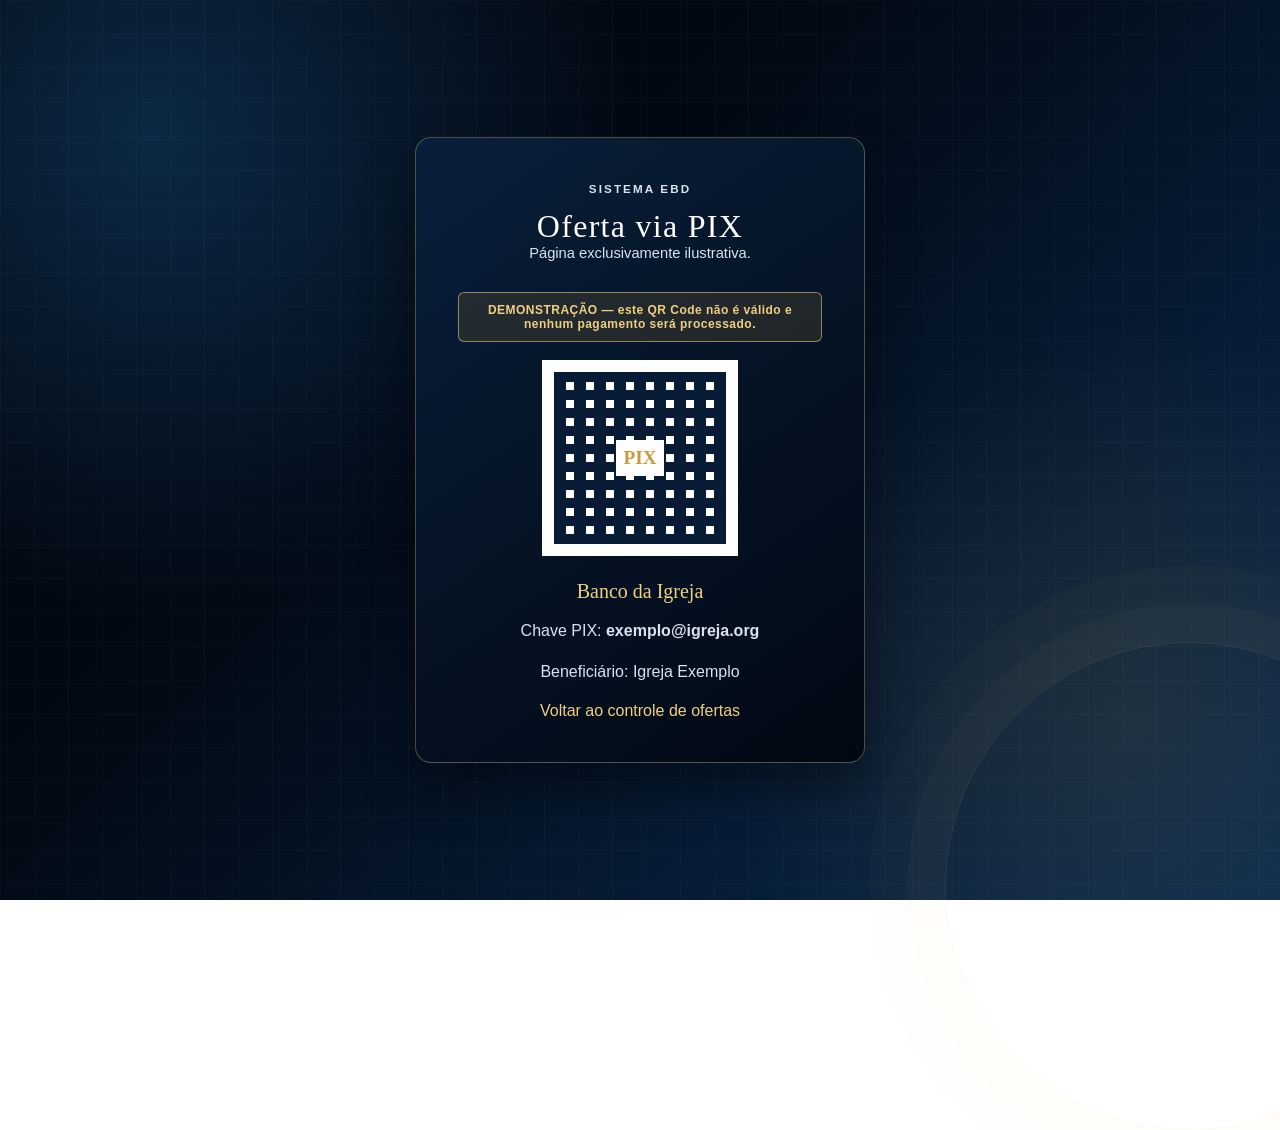
<file: templates/pagamento.html>
<!DOCTYPE html>
<html lang="pt-BR"><head><meta charset="UTF-8"><meta name="viewport" content="width=device-width, initial-scale=1.0"><title>Pagamento ilustrativo | Sistema EBD</title><link rel="stylesheet" href="/static/css/Style.css"></head>
<body><main class="pagina-pagamento"><section class="cartao-pagamento"><p class="marca-formulario">Sistema EBD</p><h1>Oferta via PIX</h1><p class="subtitulo-formulario">Página exclusivamente ilustrativa.</p><div class="aviso-ilustrativo">DEMONSTRAÇÃO — este QR Code não é válido e nenhum pagamento será processado.</div><div class="qr-ilustrativo" aria-label="QR Code ilustrativo"><span>PIX</span></div><h2>Banco da Igreja</h2><p>Chave PIX: <strong>exemplo@igreja.org</strong></p><p>Beneficiário: Igreja Exemplo</p><a href="/ofertas">Voltar ao controle de ofertas</a></section></main><script src="/static/js/script.js"></script></body></html>
</file>
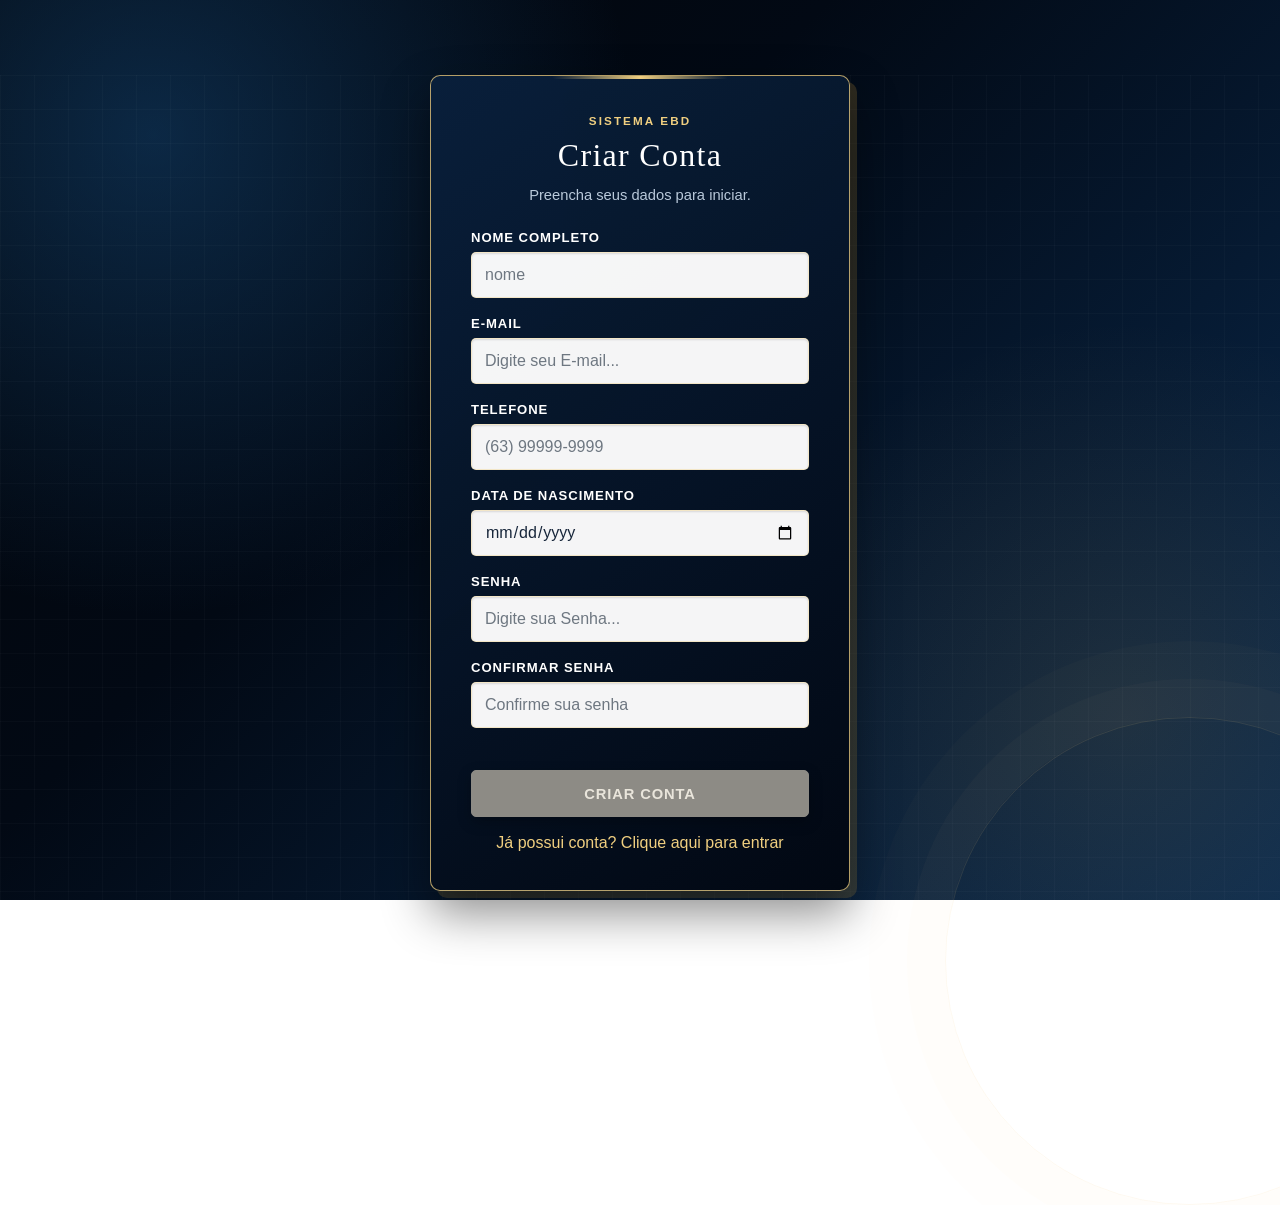
<file: templates/register.html>
<!DOCTYPE html>
<html lang="en">
<head>
    <meta charset="UTF-8">
    <meta name="viewport" content="width=device-width, initial-scale=1.0">
    <link rel="stylesheet" href="../static/css/Style.css">
    <title> Registro EBD </title>
</head>
<body>
  <div class="container">
    <p class="marca-formulario">Sistema EBD</p>
    <h1>Criar Conta</h1>
    <p class="subtitulo-formulario">Preencha seus dados para iniciar.</p>

    <form action="/registro" method="post">
        
      
        <label for="nome">Nome Completo</label>
        <input type="text" name="nome" id="nome" placeholder="nome" required>
        <p id="nomeIn"></p>

        <label for="email"> E-mail</label>
        <input type="email" id="email" name="email" placeholder="Digite seu E-mail..." required>

        <label for="telefone">Telefone</label>
        <input type="tel" name="telefone" id="telefone" placeholder="(63) 99999-9999">

        <label for="nascimento"> Data de nascimento</label>
        <input type="date" name="nascimento" id="nascimento" required>

        <p id="nascimentoIn"></p>

        <label for="senha"> senha</label>
        <input type="password" id="senha" name="senha" placeholder="Digite sua Senha..." required>

        <p id="tamanhoIn"></p>
        <p id="forcaSenha"></p>
        <p id="numeroIn"></p>
        <p id="maiusculaIn"></p>
        <p id="minusculaIn"></p>
        <p id="simboloIn"></p>
        

        <label for="confirmar">confirmar senha</label>
        <input type="password" name="confirmar" id="confirmar" placeholder="Confirme sua senha" required>
        <p id="mensagemSenha"></p>




        <button type="submit" id="btnCriar">Criar conta</button>
        <a href="/">Já possui conta? Clique aqui para entrar </a>
    </form>
  </div>
  <script src="../static/js/script.js"></script>
</body>
</html>
</file>
<file: static/css/Style.css>
/* Tema clássico: azul-marinho, branco e dourado */
:root {
    --azul-marinho: #071b35;
    --azul-profundo: #020914;
    --azul-medio: #123f6d;
    --preto: #02050a;
    --dourado: #c99a3d;
    --dourado-claro: #f0cf80;
    --branco: #ffffff;
    --creme: #f6f3ea;
    --texto: #17263a;
}

* {
    box-sizing: border-box;
}

::selection {
    background: var(--dourado);
    color: var(--azul-profundo);
}

:focus-visible {
    outline: 3px solid var(--dourado-claro);
    outline-offset: 3px;
}

body {
    position: relative;
    margin: 0;
    min-height: 100vh;
    overflow-x: hidden;
    background:
        radial-gradient(circle at 12% 15%, rgba(25, 87, 145, .42), transparent 30rem),
        radial-gradient(circle at 88% 80%, rgba(201, 154, 61, .12), transparent 25rem),
        linear-gradient(135deg, var(--preto) 0%, var(--azul-profundo) 38%, #0a2b50 100%);
    color: #e9eff7;
    font-family: "Segoe UI", Arial, sans-serif;
    animation: pagina-entrando .38s ease-out both;
}

body.pagina-saindo {
    animation: pagina-saindo .22s ease-in both;
    pointer-events: none;
}

@keyframes pagina-entrando {
    from {
        opacity: 0;
        transform: translateY(10px);
    }

    to {
        opacity: 1;
        transform: translateY(0);
    }
}

@keyframes pagina-saindo {
    to {
        opacity: 0;
        transform: translateY(-8px);
    }
}

@media (prefers-reduced-motion: reduce) {
    body,
    body.pagina-saindo {
        animation: none;
    }
}

/* Camada visual aprimorada */
:root {
    --superficie: rgba(7, 27, 53, .88);
    --texto-suave: #b9c9da;
    --linha-dourada: rgba(240, 207, 128, .32);
}

body {
    background-attachment: fixed;
}

body::after {
    position: fixed;
    inset: auto -12vw -18vw auto;
    z-index: -1;
    width: 38vw;
    aspect-ratio: 1;
    border: 1px solid rgba(240, 207, 128, .12);
    border-radius: 50%;
    box-shadow: 0 0 0 38px rgba(240, 207, 128, .025), 0 0 0 76px rgba(240, 207, 128, .018);
    content: "";
    pointer-events: none;
}

.navbar {
    min-height: 74px;
    padding-inline: clamp(18px, 4vw, 56px);
    border-bottom-color: rgba(240, 207, 128, .72);
    background: linear-gradient(90deg, rgba(2, 5, 10, .96), rgba(7, 27, 53, .94) 58%, rgba(10, 43, 80, .92));
    backdrop-filter: blur(16px);
}

.navbar h2 {
    position: relative;
    margin-left: 17px;
    font-size: clamp(1.12rem, 2vw, 1.38rem);
}

.navbar h2::before {
    display: inline-block;
    width: 8px;
    height: 8px;
    margin: 0 11px 2px 0;
    border-radius: 50%;
    background: var(--dourado-claro);
    box-shadow: 0 0 14px var(--dourado-claro);
    content: "";
}

.menu-lateral {
    top: 74px;
    height: calc(100% - 74px);
    width: 280px;
    left: -300px;
    padding: 15px 0;
    border-right: 1px solid var(--linha-dourada);
    background: linear-gradient(160deg, rgba(6, 26, 50, .99), rgba(2, 5, 10, .99));
}

.menu-fundo { inset: 74px 0 0; }

/* Turmas e relatórios */
.turma-pagina {
    width: min(100% - 40px, 1060px);
    margin: 0 auto;
    padding: 54px 0 78px;
}

.turma-formulario { display: grid; gap: 24px; }

.turma-dados {
    display: grid;
    grid-template-columns: repeat(2, minmax(0, 1fr));
    gap: 20px;
    padding: 25px;
    border: 1px solid var(--linha-dourada);
    border-radius: 12px;
    background: rgba(2, 9, 20, .7);
    box-shadow: 0 16px 28px rgba(0, 0, 0, .2);
}

.turma-dados label { margin-top: 0; }
.campo-amplo { grid-column: 1 / -1; }

.oferta-resumo { display: inline-flex; flex-direction: column; margin: -5px 0 25px; padding: 18px 24px; border: 1px solid var(--linha-dourada); border-radius: 10px; background: rgba(2, 9, 20, .7); }
.oferta-resumo span, .oferta-resumo small { color: var(--texto-suave); font-size: .76rem; }
.oferta-resumo strong { margin: 4px 0; color: var(--dourado-claro); font: 1.65rem Georgia, serif; }
.oferta-formulario { margin-bottom: 28px; }
.grade-publicacao { display: grid; grid-template-columns: repeat(2, minmax(0, 1fr)); gap: 20px; margin-bottom: 28px; }
.painel-publicacao { display: grid; gap: 11px; padding: 24px; border: 1px solid var(--linha-dourada); border-radius: 12px; background: rgba(2, 9, 20, .7); }
.painel-publicacao h2, .grafico-painel h2 { margin: 0; color: var(--dourado-claro); font: 1.25rem Georgia, serif; }
.painel-publicacao button { margin-top: 4px; }
textarea { width: 100%; min-height: 95px; padding: 12px; border: 1px solid rgba(240, 207, 128, .4); border-radius: 8px; font: inherit; resize: vertical; }
.lista-conteudo { display: grid; gap: 0; }
.lista-conteudo article { padding: 20px 23px; border-bottom: 1px solid #e6dcc1; color: var(--texto); }
.lista-conteudo article:last-child { border: 0; }
.lista-conteudo h3 { margin: 0 0 8px; color: var(--azul-marinho); font: 1.1rem Georgia, serif; }
.lista-conteudo p { margin: 0 0 10px; line-height: 1.55; }
.lista-conteudo small { color: #60748a; }
.lista-conteudo a { display: inline-block; margin: 10px 0 0; color: var(--azul-medio); font-weight: 700; text-align: left; }
.lista-conteudo article:has(a[target="_blank"]) { display: grid; grid-template-columns: 48px 1fr; gap: 0 14px; min-height: 150px; padding: 20px; border: 1px solid #d7e0e9; border-radius: 10px; background: #fff; box-shadow: 0 5px 14px rgba(7, 27, 53, .08); transition: transform .2s ease, border-color .2s ease, box-shadow .2s ease; }
.lista-conteudo article:has(a[target="_blank"])::before { display: grid; grid-row: span 2; width: 44px; height: 44px; border-radius: 9px; background: var(--azul-marinho); color: var(--dourado-claro); content: "▤"; font-size: 1.4rem; place-items: center; }
.lista-conteudo article:has(a[target="_blank"]):hover { border-color: var(--dourado); box-shadow: 0 10px 22px rgba(7, 27, 53, .14); transform: translateY(-3px); }
.lista-conteudo article:has(a[target="_blank"]) h3 { margin: 4px 0 7px; color: var(--azul-marinho); font: 1.12rem Georgia, serif; }
.lista-conteudo article:has(a[target="_blank"]) p { margin: 0; color: #52687d; font-size: .88rem; line-height: 1.5; }
.lista-conteudo article:has(a[target="_blank"]) small { grid-column: 2; margin-top: 11px; color: var(--azul-medio); font-size: .73rem; font-weight: 700; }
.lista-conteudo article:has(a[target="_blank"]) a { grid-column: 1 / -1; margin: 15px 0 0; padding-top: 11px; border-top: 1px solid #e2e9ef; color: var(--azul-medio); font-size: .86rem; }
.lista-conteudo article:has(a[target="_blank"]) a::after { float: right; color: var(--dourado); content: "→"; font-size: 1.1rem; }
.lista-conteudo:has(article a[target="_blank"]) { display: grid; grid-template-columns: repeat(auto-fit, minmax(265px, 1fr)); padding: 20px; gap: 16px; background: #f5f8fb; }
.grafico-painel { padding: 30px; border: 1px solid var(--linha-dourada); border-radius: 12px; background: rgba(2, 9, 20, .72); }
.linha-grafico { display: grid; grid-template-columns: 190px 1fr 55px; align-items: center; gap: 14px; margin-top: 23px; color: var(--branco); }
.linha-grafico small { display: block; margin-top: 3px; color: var(--texto-suave); }
.barra-grafico { height: 14px; overflow: hidden; border-radius: 20px; background: rgba(255,255,255,.13); }
.barra-grafico span { display: block; height: 100%; border-radius: inherit; background: linear-gradient(90deg, var(--dourado), var(--dourado-claro)); transition: width .7s ease; }
.linha-grafico b { color: var(--dourado-claro); text-align: right; }
.botao-pagamento { width: max-content; margin: 28px 0 0; padding: 12px 16px; border: 1px solid var(--dourado); border-radius: 8px; background: rgba(2, 9, 20, .62); color: var(--dourado-claro); font-weight: 700; }
.botao-pagamento:hover { background: var(--azul-medio); text-decoration: none; }
.pagina-pagamento { display: grid; min-height: 100vh; padding: 30px 20px; place-items: center; }
.cartao-pagamento { width: min(100%, 450px); padding: 42px; border: 1px solid var(--linha-dourada); border-radius: 16px; background: linear-gradient(145deg, rgba(9, 32, 60, .97), rgba(2, 8, 18, .98)); box-shadow: 0 25px 52px rgba(0, 0, 0, .42); text-align: center; }
.cartao-pagamento h1 { margin-bottom: 12px; }
.cartao-pagamento h2 { margin: 24px 0 8px; color: var(--dourado-claro); font: 1.25rem Georgia, serif; }
.cartao-pagamento p { color: #d8e3ee; line-height: 1.55; }
.aviso-ilustrativo { margin: 24px 0 18px; padding: 10px; border: 1px solid rgba(240, 207, 128, .55); border-radius: 6px; background: rgba(201, 154, 61, .14); color: var(--dourado-claro); font-size: .75rem; font-weight: 700; letter-spacing: .04em; }
.qr-ilustrativo { display: grid; width: 196px; height: 196px; margin: 0 auto; border: 12px solid #fff; background: repeating-linear-gradient(90deg, #071b35 0 12px, transparent 12px 20px), repeating-linear-gradient(#071b35 0 10px, transparent 10px 18px), #fff; color: var(--dourado); font: 700 1.2rem Georgia, serif; place-items: center; }
.qr-ilustrativo span { padding: 7px; background: #fff; }

.selecao-participantes {
    overflow: hidden;
    border: 1px solid var(--dourado);
    border-radius: 12px;
    background: #f8fafc;
    box-shadow: 0 14px 28px rgba(0, 0, 0, .22);
}

.lista-selecao {
    display: grid;
    grid-template-columns: repeat(auto-fit, minmax(210px, 1fr));
    max-height: 260px;
    overflow-y: auto;
    padding: 14px;
    gap: 10px;
}

.item-selecao {
    display: flex;
    align-items: center;
    gap: 10px;
    margin: 0;
    padding: 12px;
    border: 1px solid #d9e1e8;
    border-radius: 8px;
    color: var(--texto);
    cursor: pointer;
    font: 600 .9rem "Segoe UI", Arial, sans-serif;
    letter-spacing: 0;
    text-transform: none;
    transition: transform .18s ease, border-color .18s ease, background .18s ease;
}

.item-selecao:hover { border-color: var(--dourado); transform: translateY(-2px); }
.item-selecao:has(input:checked) { border-color: var(--azul-medio); background: #deebf6; }
.item-selecao input { width: 17px; min-height: 17px; padding: 0; accent-color: var(--azul-medio); }
.item-selecao small { margin-left: auto; color: #60748a; font-size: .72rem; font-weight: 500; }

.filtro-turma { width: min(100%, 540px); }
.filtro-turma > div { flex: 1; }
.filtro-turma label { margin-top: 0; }
.filtro-turma select {
    width: 100%;
    min-height: 46px;
    padding: 0 12px;
    border: 1px solid rgba(240, 207, 128, .4);
    border-radius: 8px;
    background: #fff;
    color: var(--texto);
    font: inherit;
}

.resumo-turma {
    display: grid;
    grid-template-columns: repeat(3, 1fr);
    margin-bottom: 28px;
    border: 1px solid var(--linha-dourada);
    border-radius: 12px;
    overflow: hidden;
    background: rgba(2, 9, 20, .72);
}

.resumo-turma > div { padding: 21px 24px; border-right: 1px solid var(--linha-dourada); }
.resumo-turma > div:last-child { border: 0; }
.resumo-turma span, .resumo-turma small { display: block; color: var(--texto-suave); font-size: .78rem; }
.resumo-turma strong { display: block; margin: 6px 0; color: var(--dourado-claro); font: 1.3rem Georgia, serif; }
.percentual { display: inline-block; min-width: 58px; padding: 5px 8px; border-radius: 999px; background: #dbeaf7; color: var(--azul-marinho); font: 700 .78rem "Segoe UI", Arial, sans-serif; text-align: center; }
.aviso-painel { padding: 20px; border: 1px solid var(--linha-dourada); border-radius: 10px; background: rgba(2, 9, 20, .68); color: var(--texto-suave); text-align: center; }

@media (max-width: 700px) {
    .turma-pagina { width: min(100% - 28px, 1060px); padding-top: 35px; }
    .turma-dados, .resumo-turma { grid-template-columns: 1fr; }
    .resumo-turma > div { border-right: 0; border-bottom: 1px solid var(--linha-dourada); }
    .resumo-turma > div:last-child { border-bottom: 0; }
    .filtro-turma { align-items: stretch; }
    .grade-publicacao { grid-template-columns: 1fr; }
    .linha-grafico { grid-template-columns: 1fr 46px; }
    .barra-grafico { grid-column: 1 / -1; grid-row: 2; }
}

/* Menu lateral padronizado */
.menu-lateral { padding: 18px 12px; }
.menu-titulo { margin: 4px 11px 12px; color: var(--dourado-claro); font-size: .68rem; font-weight: 700; letter-spacing: .16em; text-transform: uppercase; }
.menu-links { display: grid; gap: 5px; }
.menu-lateral .menu-links a { display: flex; align-items: center; gap: 12px; margin: 0; padding: 12px 13px; border: 1px solid transparent; border-radius: 8px; color: #dce7f1; font-size: .87rem; font-weight: 600; }
.menu-lateral .menu-links a::before { display: none; }
.menu-lateral .menu-links a:hover { padding-left: 13px; border-color: rgba(240, 207, 128, .22); background: rgba(25, 87, 145, .34); color: var(--branco); }
.menu-lateral .menu-links a.atual { border-color: rgba(240, 207, 128, .42); background: rgba(201, 154, 61, .15); color: var(--dourado-claro); }
.menu-icone { display: grid; flex: 0 0 29px; width: 29px; height: 29px; border: 1px solid rgba(240, 207, 128, .33); border-radius: 7px; background: rgba(2, 9, 20, .38); color: var(--dourado-claro); font-size: .94rem; place-items: center; }
.menu-lateral .menu-links a.atual .menu-icone { border-color: var(--dourado); background: var(--azul-marinho); }

.modal-saida { position: fixed; inset: 0; z-index: 2000; display: grid; padding: 20px; background: rgba(0, 5, 14, .66); backdrop-filter: blur(6px); opacity: 0; pointer-events: none; place-items: center; transition: opacity .2s ease; }
.modal-saida.ativo { opacity: 1; pointer-events: auto; }
.modal-saida-caixa { width: min(100%, 450px); padding: 28px; border: 1px solid rgba(240, 207, 128, .6); border-radius: 14px; background: linear-gradient(145deg, #0b2849, #020914); box-shadow: 0 26px 60px rgba(0, 0, 0, .55); color: var(--branco); transform: translateY(12px) scale(.98); transition: transform .22s ease; }
.modal-saida.ativo .modal-saida-caixa { transform: translateY(0) scale(1); }
.modal-icone { display: grid; width: 44px; height: 44px; margin-bottom: 16px; border: 1px solid var(--dourado); border-radius: 50%; background: rgba(201, 154, 61, .14); color: var(--dourado-claro); font-size: 1.35rem; place-items: center; }
.modal-legenda { margin: 0 0 6px; color: var(--dourado-claro); font-size: .72rem; font-weight: 700; letter-spacing: .13em; text-transform: uppercase; }
.modal-saida h2 { margin: 0; font: 1.45rem Georgia, serif; }
.modal-saida-caixa > div:nth-child(2) > p:last-child { color: var(--texto-suave); line-height: 1.5; }
.modal-acoes { display: flex; justify-content: flex-end; gap: 10px; margin-top: 23px; }
.modal-acoes button { width: auto; min-height: 40px; margin: 0; padding: 10px 14px; font-size: .76rem; }
.modal-cancelar { border-color: rgba(240, 207, 128, .5) !important; background: transparent !important; color: var(--dourado-claro) !important; }
.modal-confirmar { border-color: #9b443b !important; background: #7a3029 !important; color: #fff !important; }

.menu-lateral a {
    position: relative;
    margin: 3px 12px;
    padding: 13px 15px;
    border: 0;
    border-radius: 7px;
    color: #dce7f1;
}

.menu-lateral a::before {
    position: absolute;
    top: 50%;
    left: 0;
    width: 3px;
    height: 0;
    border-radius: 3px;
    background: var(--dourado-claro);
    content: "";
    transform: translateY(-50%);
    transition: height .2s ease;
}

.menu-lateral a:hover { background: rgba(25, 87, 145, .33); }
.menu-lateral a:hover::before { height: 58%; }

.container {
    position: relative;
    margin: clamp(38px, 8vh, 86px) auto;
    border-color: var(--linha-dourada);
    border-radius: 16px;
    box-shadow: 0 28px 70px rgba(0, 0, 0, .5), inset 0 1px rgba(255, 255, 255, .08);
}

.container::before {
    position: absolute;
    top: 0;
    left: 50%;
    width: 42%;
    height: 3px;
    border-radius: 0 0 8px 8px;
    background: linear-gradient(90deg, transparent, var(--dourado-claro), transparent);
    content: "";
    transform: translateX(-50%);
}

.marca-formulario {
    margin: 0 0 10px;
    color: var(--dourado-claro);
    font-size: .73rem;
    font-weight: 700;
    letter-spacing: .18em;
    text-align: center;
    text-transform: uppercase;
}

.subtitulo-formulario {
    margin: -15px 0 27px;
    color: var(--texto-suave);
    font-size: .92rem;
    text-align: center;
}


input {
    min-height: 46px;
    border-radius: 8px;
    box-shadow: inset 0 1px 2px rgba(2, 9, 20, .12);
}

select {
    width: 100%;
    padding: 10px 12px;
    border: 1px solid rgba(240, 207, 128, .4);
    border-radius: 8px;
    background: rgba(255, 255, 255, .96);
    color: var(--texto);
    font: inherit;
}

select:focus { outline: none; border-color: var(--dourado); box-shadow: 0 0 0 4px rgba(201, 154, 61, .18); }

.legenda-selecao { margin: 20px 0 8px; color: var(--branco); font-size: .82rem; font-weight: 700; letter-spacing: .07em; text-transform: uppercase; }
.lista-contas { display: grid; max-height: 275px; overflow-y: auto; padding: 8px; border: 1px solid rgba(240, 207, 128, .4); border-radius: 8px; background: rgba(2, 9, 20, .38); gap: 7px; }
.conta-checkbox { display: grid; grid-template-columns: auto 1fr; align-items: center; column-gap: 10px; margin: 0; padding: 10px; border: 1px solid rgba(240, 207, 128, .18); border-radius: 7px; color: var(--branco); cursor: pointer; font-size: .88rem; font-weight: 600; letter-spacing: 0; text-transform: none; transition: background .18s ease, border-color .18s ease; }
.conta-checkbox:hover, .conta-checkbox:has(input:checked) { border-color: var(--dourado); background: rgba(25, 87, 145, .38); }
.conta-checkbox input { grid-row: span 2; width: 18px; min-height: 18px; padding: 0; accent-color: var(--dourado); }
.conta-checkbox small { color: var(--texto-suave); font-size: .76rem; font-weight: 400; }

input:focus {
    border-color: var(--dourado);
    box-shadow: 0 0 0 4px rgba(201, 154, 61, .18), inset 0 1px 2px rgba(2, 9, 20, .08);
}

button {
    position: relative;
    overflow: hidden;
    min-height: 47px;
    border-radius: 8px;
}

button::before {
    position: absolute;
    top: 0;
    left: -110%;
    width: 65%;
    height: 100%;
    background: linear-gradient(90deg, transparent, rgba(255, 255, 255, .35), transparent);
    content: "";
    transform: skewX(-22deg);
    transition: left .5s ease;
}

button:hover::before { left: 150%; }

.painel-inicio {
    width: min(100% - 40px, 1040px);
    margin: 0 auto;
    padding: clamp(42px, 7vw, 80px) 0;
}

.boas-vindas {
    max-width: 670px;
    margin-bottom: 36px;
    animation: revelar-conteudo .5s ease-out both;
}

.boas-vindas h1 {
    margin: 0 0 12px;
    font-size: clamp(2rem, 5vw, 3.4rem);
    line-height: 1.08;
    text-align: left;
}

.boas-vindas > p:last-child {
    max-width: 550px;
    margin: 0;
    color: var(--texto-suave);
    font-size: 1.04rem;
    line-height: 1.65;
}

.container2 {
    justify-content: flex-start;
    max-width: none;
    margin: 0;
    padding: 0;
    gap: 20px;
}

.quadrado {
    width: min(100%, 238px);
    height: 220px;
    border-color: rgba(201, 154, 61, .65);
    border-radius: 14px;
}

.card-acao::before { height: 5px; background: linear-gradient(90deg, var(--dourado), var(--azul-medio)); }
.card-acao strong { font-family: Georgia, "Times New Roman", serif; font-size: 1.13rem; }
.card-icone { width: 50px; height: 50px; box-shadow: 0 8px 15px rgba(2, 9, 20, .2); }
.card-seta { transition: transform .25s ease; }

.gestao-pagina,
.frequencia-pagina { padding-top: clamp(34px, 5vw, 64px); }

.gestao-cabecalho {
    position: relative;
    overflow: hidden;
    border: 1px solid var(--linha-dourada);
    border-left: 5px solid var(--dourado);
    border-radius: 12px;
}

.gestao-cabecalho::after {
    position: absolute;
    top: -55px;
    right: 5%;
    width: 150px;
    height: 150px;
    border: 1px solid rgba(240, 207, 128, .16);
    border-radius: 50%;
    content: "";
}

.gestao-titulo { padding: 19px 22px; background: linear-gradient(90deg, var(--azul-marinho), #0c315a); }
.gestao-bloco { border-radius: 12px; }
th { background: #eaf0f5; }
th, td { padding: 16px 18px; }

.perfil-card { border-color: rgba(201, 154, 61, .65); border-radius: 14px; }
.perfil-inicial { box-shadow: 0 10px 20px rgba(2, 9, 20, .28); }

@media (max-width: 700px) {
    .painel-inicio { width: min(100% - 28px, 1040px); }
    .quadrado { width: 100%; height: 185px; }
    .container2 { display: grid; grid-template-columns: 1fr; }
    .container2 .quadrado:empty { display: none; }
    .boas-vindas { margin-bottom: 28px; }
}

/* A navegação fixa possui 74px de altura. */
.menu-fundo { inset: 74px 0 0; }

body::before {
    position: fixed;
    inset: 0;
    z-index: -1;
    background-image: linear-gradient(rgba(255, 255, 255, .025) 1px, transparent 1px), linear-gradient(90deg, rgba(255, 255, 255, .025) 1px, transparent 1px);
    background-size: 34px 34px;
    content: "";
    pointer-events: none;
}

/* Títulos */
h1 {
    margin: 0 0 28px;
    color: var(--branco);
    font-size: 2rem;
    font-family: Georgia, "Times New Roman", serif;
    font-weight: normal;
    letter-spacing: .04em;
    text-align: center;
}

/* Login e registro */
.container {
    width: min(90%, 420px);
    margin: 75px auto;
    padding: 38px 40px;
    border: 1px solid rgba(240, 207, 128, .75);
    border-radius: 10px;
    background: linear-gradient(145deg, rgba(9, 32, 60, .96), rgba(2, 8, 18, .98));
    box-shadow: 0 22px 48px rgba(0, 0, 0, .45), 7px 7px 0 rgba(201, 154, 61, .22);
}

label {
    display: block;
    margin: 18px 0 7px;
    color: var(--branco);
    font-size: .82rem;
    font-weight: 700;
    letter-spacing: .07em;
    text-transform: uppercase;
}

input {
    width: 100%;
    padding: 12px 13px;
    border: 1px solid rgba(240, 207, 128, .4);
    border-radius: 5px;
    background: rgba(255, 255, 255, .96);
    color: var(--texto);
    font: inherit;
    transition: border-color .2s, box-shadow .2s;
}

input::placeholder {
    color: #6e7781;
}

input:hover,
input:focus {
    outline: none;
    border-color: var(--dourado);
    box-shadow: 0 0 0 2px rgba(217, 187, 115, .25);
}

button {
    width: 100%;
    margin-top: 26px;
    padding: 13px 15px;
    border: 1px solid var(--dourado);
    border-radius: 5px;
    background: linear-gradient(135deg, var(--dourado-claro), var(--dourado));
    color: var(--azul-profundo);
    cursor: pointer;
    font: 700 .92rem "Segoe UI", Arial, sans-serif;
    letter-spacing: .06em;
    text-transform: uppercase;
    box-shadow: 0 5px 14px rgba(0, 0, 0, .25);
    transition: background .2s, color .2s, transform .2s, box-shadow .2s;
}

button:hover {
    background: var(--azul-medio);
    color: var(--branco);
    box-shadow: 0 8px 18px rgba(0, 0, 0, .35);
    transform: translateY(-1px);
}

button:disabled {
    background: #8d8b85;
    border-color: #8d8b85;
    color: #e9e5db;
    cursor: not-allowed;
}

a {
    display: block;
    margin-top: 17px;
    color: var(--dourado-claro);
    text-align: center;
    text-decoration: none;
}

a:hover {
    color: var(--branco);
    text-decoration: underline;
}

.mensagem-erro {
    margin-bottom: 15px;
    padding: 10px 12px;
    border: 1px solid rgba(255, 157, 145, .65);
    border-radius: 5px;
    background: rgba(111, 25, 25, .4);
    color: #ffd0cc;
    font-weight: bold;
    text-align: center;
}

/* Navegação */
.navbar {
    position: sticky;
    top: 0;
    z-index: 900;
    display: flex;
    align-items: center;
    width: 100%;
    min-height: 66px;
    padding: 0 24px;
    border-bottom: 2px solid var(--dourado);
    background: linear-gradient(90deg, var(--preto), var(--azul-marinho) 55%, #0b3158);
    box-shadow: 0 4px 18px rgba(0, 0, 0, .35);
}

.navbar h2 {
    margin: 0 0 0 20px;
    color: var(--branco);
    color: var(--dourado-claro);
    font-family: Georgia, "Times New Roman", serif;
    font-size: 1.4rem;
    font-weight: normal;
    letter-spacing: .1em;
    text-shadow: 0 2px 10px rgba(0, 0, 0, .55);
    cursor: pointer;
    transition: color .2s ease, text-shadow .2s ease;
}

.navbar h2:hover,
.navbar h2:focus-visible {
    color: var(--branco);
    outline: none;
    text-shadow: 0 0 14px rgba(240, 207, 128, .7);
}

.menu {
    display: flex;
    flex-direction: column;
    justify-content: space-between;
    width: 38px;
    height: 38px;
    padding: 8px 6px;
    border: 1px solid rgba(240, 207, 128, .45);
    border-radius: 50%;
    background: rgba(2, 5, 10, .45);
    cursor: pointer;
    transition: background .25s ease, border-color .25s ease, transform .25s ease;
}

.menu:hover,
.menu:focus-visible {
    border-color: var(--dourado-claro);
    background: rgba(201, 154, 61, .16);
    outline: none;
    transform: scale(1.06);
}

.menu span {
    width: 100%;
    height: 2px;
    border-radius: 2px;
    background: var(--dourado-claro);
    box-shadow: 0 0 7px rgba(240, 207, 128, .45);
    transform-origin: center;
    transition: transform .28s ease, opacity .2s ease, width .25s ease;
}

.menu span:nth-child(2) {
    width: 70%;
    align-self: flex-end;
}

.menu.ativo span:nth-child(1) {
    transform: translateY(10px) rotate(45deg);
}

.menu.ativo span:nth-child(2) {
    opacity: 0;
    transform: scaleX(0);
}

.menu.ativo span:nth-child(3) {
    transform: translateY(-10px) rotate(-45deg);
}

/* Menu lateral */
.menu-lateral {
    position: fixed;
    top: 66px;
    left: -250px;
    z-index: 1000;
    width: 230px;
    height: calc(100% - 66px);
    border-right: 2px solid var(--dourado);
    background: linear-gradient(180deg, #061a32, var(--preto));
    box-shadow: 10px 0 25px rgba(0, 0, 0, .28);
    transition: left .32s cubic-bezier(.2, .8, .2, 1), box-shadow .32s ease;
}

.menu-lateral.ativo {
    left: 0;
}

.menu-fundo {
    position: fixed;
    inset: 66px 0 0;
    z-index: 950;
    background: rgba(0, 5, 14, .58);
    backdrop-filter: blur(3px);
    opacity: 0;
    pointer-events: none;
    transition: opacity .28s ease;
}

.menu-fundo.ativo {
    opacity: 1;
    pointer-events: auto;
}

.menu-lateral a {
    margin: 0;
    padding: 17px 20px;
    border-bottom: 1px solid rgba(217, 187, 115, .25);
    color: var(--branco);
    font-family: "Segoe UI", Arial, sans-serif;
    font-size: .92rem;
    font-weight: 600;
    letter-spacing: .02em;
    transition: background .2s ease, color .2s ease, padding-left .2s ease;
    text-align: left;
}

.menu-lateral a:hover {
    background: var(--azul-medio);
    color: var(--dourado-claro);
    text-decoration: none;
    padding-left: 27px;
}

.menu-lateral { padding: 18px 12px; }
.menu-titulo { margin: 4px 11px 12px; color: var(--dourado-claro); font-size: .68rem; font-weight: 700; letter-spacing: .16em; text-transform: uppercase; }
.menu-links { display: grid; gap: 5px; }
.menu-lateral .menu-links a { display: flex; align-items: center; gap: 12px; margin: 0; padding: 12px 13px; border: 1px solid transparent; border-radius: 8px; color: #dce7f1; font-size: .87rem; font-weight: 600; }
.menu-lateral .menu-links a::before { display: none; }
.menu-lateral .menu-links a:hover { padding-left: 13px; border-color: rgba(240, 207, 128, .22); background: rgba(25, 87, 145, .34); color: var(--branco); }
.menu-lateral .menu-links a.atual { border-color: rgba(240, 207, 128, .42); background: rgba(201, 154, 61, .15); color: var(--dourado-claro); }
.menu-icone { display: grid; flex: 0 0 29px; width: 29px; height: 29px; border: 1px solid rgba(240, 207, 128, .33); border-radius: 7px; background: rgba(2, 9, 20, .38); color: var(--dourado-claro); font-size: .94rem; place-items: center; }
.menu-lateral .menu-links a.atual .menu-icone { border-color: var(--dourado); background: var(--azul-marinho); }

/* Cards da página inicial */
.container2 {
    display: flex;
    flex-wrap: wrap;
    justify-content: center;
    gap: 28px;
    max-width: 820px;
    margin: 82px auto;
    padding: 0 20px;
}

.quadrado {
    width: 190px;
    height: 200px;
    border: 1px solid var(--dourado);
    border-radius: 8px;
    background: linear-gradient(145deg, #fdfbf5, #e6edf4);
    box-shadow: 0 15px 28px rgba(0, 0, 0, .3);
    transition: transform .28s ease, box-shadow .28s ease, border-color .28s ease;
    animation: revelar-card .5s both;
}

.quadrado:nth-child(2) { animation-delay: .08s; }
.quadrado:nth-child(3) { animation-delay: .16s; }
.quadrado:nth-child(4) { animation-delay: .24s; }

@keyframes revelar-card {
    from { opacity: 0; transform: translateY(18px); }
    to { opacity: 1; transform: translateY(0); }
}

.quadrado:hover {
    transform: translateY(-4px);
    box-shadow: 0 20px 34px rgba(0, 0, 0, .4), 5px 5px 0 rgba(201, 154, 61, .35);
}

.card-acao {
    position: relative;
    display: flex;
    flex-direction: column;
    align-items: center;
    justify-content: center;
    gap: 7px;
    margin: 0;
    overflow: hidden;
    border-width: 2px;
    color: var(--azul-marinho);
    font-family: "Segoe UI", Arial, sans-serif;
    text-decoration: none;
}

.card-acao:hover {
    color: var(--azul-marinho);
    text-decoration: none;
}

.card-acao::before {
    position: absolute;
    top: 0;
    left: 0;
    width: 100%;
    height: 7px;
    background: var(--azul-marinho);
    content: "";
}

.card-acao small {
    color: var(--azul-medio);
    font-family: "Segoe UI", Arial, sans-serif;
    font-size: .8rem;
}

.card-destaque {
    color: var(--azul-medio);
    font-family: "Segoe UI", Arial, sans-serif;
    font-size: .7rem;
    font-weight: bold;
    letter-spacing: .12em;
    text-transform: uppercase;
}

.card-seta {
    position: absolute;
    right: 15px;
    bottom: 10px;
    color: var(--dourado);
    font: 1.5rem/1 Arial, sans-serif;
}

.card-icone {
    display: grid;
    width: 42px;
    height: 42px;
    border: 1px solid var(--dourado);
    border-radius: 50%;
    background: var(--azul-marinho);
    color: var(--dourado-claro);
    font: 2rem/1 Arial, sans-serif;
    place-items: center;
    transition: transform .28s ease, background .28s ease;
}

.card-acao:hover .card-icone {
    background: var(--azul-medio);
    transform: rotate(8deg) scale(1.08);
}

.card-acao:hover .card-seta {
    transform: translateX(4px);
}

/* Cadastro de alunos */
.cadastro-aluno-pagina {
    display: grid;
    min-height: calc(100vh - 66px);
    padding: 55px 20px;
    place-items: start center;
}

.cadastro-aluno-card {
    width: min(100%, 560px);
    padding: 40px 46px 46px;
    border: 2px solid var(--dourado);
    border-radius: 10px;
    background: linear-gradient(145deg, rgba(9, 32, 60, .97), rgba(2, 8, 18, .98));
    box-shadow: 0 22px 48px rgba(0, 0, 0, .45), 8px 8px 0 rgba(201, 154, 61, .25);
}

.cadastro-simbolo {
    display: grid;
    width: 54px;
    height: 54px;
    margin: -68px auto 18px;
    border: 2px solid var(--dourado);
    border-radius: 50%;
    background: var(--creme);
    color: var(--azul-marinho);
    font: 2.2rem/1 Arial, sans-serif;
    place-items: center;
}

.cadastro-aluno-card h1 {
    margin-bottom: 10px;
}

.cadastro-introducao {
    max-width: 400px;
    margin: 0 auto 28px;
    color: #e9e5db;
    line-height: 1.5;
    text-align: center;
}

.cadastro-aluno-card form {
    padding-top: 3px;
    border-top: 1px solid rgba(217, 187, 115, .4);
}

.cadastro-aluno-card button {
    margin-top: 30px;
}

.mensagem-sucesso {
    margin: 0 0 18px;
    padding: 11px;
    border: 1px solid #a8c49a;
    background: #edf5e9;
    color: #285324;
    text-align: center;
}

/* Gestão administrativa */
.gestao-pagina {
    width: min(100% - 40px, 1120px);
    margin: 0 auto;
    padding: 54px 0 75px;
}

.gestao-cabecalho {
    margin-bottom: 28px;
    padding: 30px 34px;
    border-left: 5px solid var(--dourado);
    background: linear-gradient(110deg, var(--preto), var(--azul-marinho));
    box-shadow: 0 15px 28px rgba(0, 0, 0, .32), 5px 5px 0 rgba(201, 154, 61, .2);
    animation: revelar-conteudo .45s ease-out both;
}

@keyframes revelar-conteudo {
    from { opacity: 0; transform: translateY(14px); }
    to { opacity: 1; transform: translateY(0); }
}

.gestao-cabecalho h1 {
    margin: 0 0 10px;
    text-align: left;
}

.gestao-cabecalho p:last-child {
    margin: 0;
    color: #e9e5db;
}

.gestao-mensagem {
    max-width: 700px;
    margin: 0 auto 20px;
}

.conta-atual {
    display: flex;
    align-items: center;
    gap: 12px;
    margin: -10px 0 25px;
    padding: 13px 17px;
    border: 1px solid var(--dourado);
    background: rgba(2, 9, 20, .75);
    color: var(--branco);
}

.conta-atual span,
.marcador-conta {
    padding: 4px 7px;
    background: var(--dourado-claro);
    color: var(--azul-profundo);
    font: bold .7rem Arial, sans-serif;
    text-transform: uppercase;
}

.conta-atual small { color: #e9e5db; }

.marcador-conta { margin-left: 5px; vertical-align: middle; }

.gestao-bloco {
    margin-top: 28px;
    border: 1px solid var(--dourado);
    background: #f8fafc;
    box-shadow: 0 14px 28px rgba(0, 0, 0, .27);
    overflow: hidden;
    animation: revelar-conteudo .5s .08s ease-out both;
}

.busca-tabela {
    padding: 16px 22px;
    border-bottom: 1px solid #e6dcc1;
    background: #f8fafc;
}

.busca-tabela label { margin: 0 0 7px; color: var(--azul-medio); }
.busca-tabela input { max-width: 420px; min-height: 40px; }

.gestao-titulo {
    display: flex;
    align-items: center;
    justify-content: space-between;
    gap: 15px;
    padding: 17px 22px;
    border-bottom: 2px solid var(--dourado);
    background: var(--azul-marinho);
    color: var(--branco);
}

.gestao-titulo h2 {
    margin: 0;
    font-size: 1.25rem;
    font-weight: normal;
}

.gestao-titulo span {
    color: var(--dourado-claro);
    font-family: Arial, sans-serif;
    font-size: .8rem;
}

.tabela-responsiva {
    overflow-x: auto;
}

table {
    width: 100%;
    min-width: 720px;
    border-collapse: collapse;
    text-align: left;
}

th,
td {
    padding: 14px 16px;
    border-bottom: 1px solid #e6dcc1;
}

th {
    background: #f3eedf;
    color: var(--azul-medio);
    font-family: Arial, sans-serif;
    font-size: .75rem;
    letter-spacing: .07em;
    text-transform: uppercase;
}

td {
    color: var(--texto);
}

tbody tr:last-child td {
    border-bottom: 0;
}

tbody tr { transition: background .18s ease; }
tbody tr:hover { background: #eef4fa; }

.cargo {
    display: inline-block;
    padding: 5px 8px;
    border: 1px solid var(--dourado);
    color: var(--azul-marinho);
    font-family: Arial, sans-serif;
    font-size: .72rem;
    font-weight: bold;
    text-transform: capitalize;
}

.cargo-administrador {
    background: var(--dourado-claro);
}

.cargo-professor {
    background: #dce7ef;
}

.sem-conta {
    color: #8a5d23;
    font-family: Arial, sans-serif;
    font-size: .8rem;
    font-style: italic;
}

.acoes {
    display: flex;
    gap: 8px;
}

.acoes form {
    margin: 0;
}

.menu-cargo { position: relative; display: inline-block; }

.usuario-menu {
    width: auto;
    min-height: 0;
    margin: 0;
    padding: 5px 8px;
    border: 1px solid var(--dourado);
    border-radius: 0;
    background: var(--dourado-claro);
    box-shadow: none;
    color: var(--azul-marinho);
    font: 700 .72rem "Segoe UI", Arial, sans-serif;
    letter-spacing: 0;
    text-align: left;
    text-transform: none;
}

.usuario-menu:hover,
.usuario-menu:focus-visible { border-color: var(--azul-medio); background: var(--azul-medio); color: var(--branco); transform: translateY(-1px); box-shadow: 0 4px 10px rgba(2, 9, 20, .2); }
.usuario-menu span { color: inherit; font-size: .95rem; }

.opcoes-cargo {
    position: absolute;
    top: calc(100% + 7px);
    left: 0;
    z-index: 20;
    display: none;
    width: max-content;
    min-width: 190px;
    padding: 6px;
    border: 1px solid var(--linha-dourada);
    border-radius: 8px;
    background: var(--azul-profundo);
    box-shadow: 0 12px 25px rgba(0, 0, 0, .32);
}

.menu-cargo.ativo .opcoes-cargo { display: grid; gap: 3px; animation: revelar-conteudo .16s ease-out both; }

.opcao-cargo {
    width: 100%;
    min-height: 0;
    margin: 0;
    padding: 9px 10px;
    border: 0;
    border-radius: 5px;
    background: transparent;
    box-shadow: none;
    color: #e9eff7;
    font: 600 .8rem "Segoe UI", Arial, sans-serif;
    letter-spacing: 0;
    text-align: left;
    text-transform: none;
}

.opcao-cargo:hover { background: var(--azul-medio); color: var(--dourado-claro); transform: none; box-shadow: none; }

.botao-tabela {
    width: auto;
    margin: 0;
    padding: 8px 10px;
    border-color: var(--azul-medio);
    background: var(--azul-medio);
    color: var(--branco);
    font: bold .78rem Arial, sans-serif;
}

.botao-tabela:hover {
    background: var(--azul-profundo);
}

.botao-excluir {
    border-color: #7a3029;
    background: #7a3029;
}

.botao-excluir:hover {
    background: #57211d;
}

.tabela-vazia {
    padding: 24px;
    color: #617084;
    text-align: center;
}

/* Frequência */
.frequencia-pagina {
    width: min(100% - 40px, 980px);
    margin: 0 auto;
    padding: 54px 0 75px;
}

.filtro-data {
    display: flex;
    align-items: end;
    gap: 12px;
    width: min(100%, 680px);
    margin-bottom: 28px;
    padding: 18px 20px;
    border-left: 4px solid var(--dourado);
    border-radius: 0 8px 8px 0;
    background: rgba(2, 9, 20, .72);
    box-shadow: 0 12px 24px rgba(0, 0, 0, .22);
    animation: revelar-conteudo .45s .05s ease-out both;
}

.filtro-data > div { flex: 1; }
.filtro-data > div label { margin-top: 0; }
.filtro-data select { min-height: 46px; }

.filtro-data label {
    margin: 0;
    white-space: nowrap;
}

.filtro-data input { min-width: 150px; }

.status-frequencia { display: flex; flex-wrap: wrap; gap: 8px; }

.status-frequencia label {
    display: inline-flex;
    align-items: center;
    gap: 6px;
    margin: 0;
    color: var(--texto);
    font: 700 .78rem Arial, sans-serif;
}

.status-frequencia input { width: auto; padding: 0; accent-color: var(--azul-medio); }

.status-frequencia label {
    margin: 0;
    padding: 7px 10px;
    border: 1px solid #cbd8e4;
    border-radius: 999px;
    background: #fff;
    cursor: pointer;
    transition: transform .18s ease, border-color .18s ease, background .18s ease;
}

.status-frequencia label:hover { transform: translateY(-1px); border-color: var(--dourado); }
.status-frequencia label:has(input:checked) { border-color: var(--azul-medio); background: #dbeaf7; color: var(--azul-marinho); }
.status-frequencia label:has(input[value="falta"]:checked) { border-color: #9d4b42; background: #f9e1de; color: #6e251f; }

.botao-salvar-frequencia { width: auto; min-width: 230px; float: right; margin: 24px 0 0; }
.frequencia-formulario::after { display: block; clear: both; content: ""; }

/* Página de perfil */
.perfil-pagina {
    display: grid;
    min-height: calc(100vh - 66px);
    padding: 60px 20px;
    place-items: start center;
}

.perfil-card {
    width: min(100%, 620px);
    padding: 42px;
    border: 1px solid var(--dourado);
    border-radius: 10px;
    background: linear-gradient(145deg, #ffffff, #e7eef5);
    box-shadow: 0 18px 32px rgba(0, 0, 0, .35), 5px 5px 0 rgba(201, 154, 61, .22);
    text-align: center;
    animation: revelar-conteudo .5s ease-out both;
}

.perfil-inicial {
    display: grid;
    width: 76px;
    height: 76px;
    margin: 0 auto 15px;
    border: 2px solid var(--dourado);
    border-radius: 50%;
    background: var(--azul-marinho);
    color: var(--dourado-claro);
    font-size: 2rem;
    place-items: center;
}

.perfil-legenda {
    margin: 0 0 6px;
    color: var(--azul-medio);
    font-family: Arial, sans-serif;
    font-size: .8rem;
    font-weight: bold;
    letter-spacing: .12em;
    text-transform: uppercase;
}

.perfil-card h1 {
    margin-bottom: 30px;
    color: var(--azul-marinho);
}

.perfil-dados {
    margin: 0;
    border-top: 1px solid #d8c99f;
    text-align: left;
}

.perfil-dados div {
    padding: 17px 4px;
    border-bottom: 1px solid #e6dcc1;
}

.perfil-dados dt {
    margin-bottom: 5px;
    color: var(--azul-medio);
    font-family: Arial, sans-serif;
    font-size: .75rem;
    font-weight: bold;
    letter-spacing: .08em;
    text-transform: uppercase;
}

.perfil-dados dd {
    margin: 0;
    color: var(--texto);
    font-size: 1.05rem;
    font-weight: 600;
}

@media (max-width: 520px) {
    .container {
        margin: 40px auto;
        padding: 30px 24px;
    }

    .navbar {
        padding: 0 18px;
    }

    .perfil-card {
        padding: 30px 22px;
    }

    .cadastro-aluno-card {
        padding: 30px 24px;
    }

    .gestao-pagina {
        width: min(100% - 28px, 1120px);
        padding-top: 35px;
    }

    .gestao-cabecalho {
        padding: 25px 22px;
    }

    .frequencia-pagina { width: min(100% - 28px, 980px); padding-top: 35px; }
    .filtro-data { align-items: stretch; flex-direction: column; }
    .botao-salvar-frequencia { width: 100%; }
}

@media (prefers-reduced-motion: reduce) {
    *,
    *::before,
    *::after {
        scroll-behavior: auto !important;
        transition-duration: .01ms !important;
        animation-duration: .01ms !important;
        animation-iteration-count: 1 !important;
    }
}
</file>
